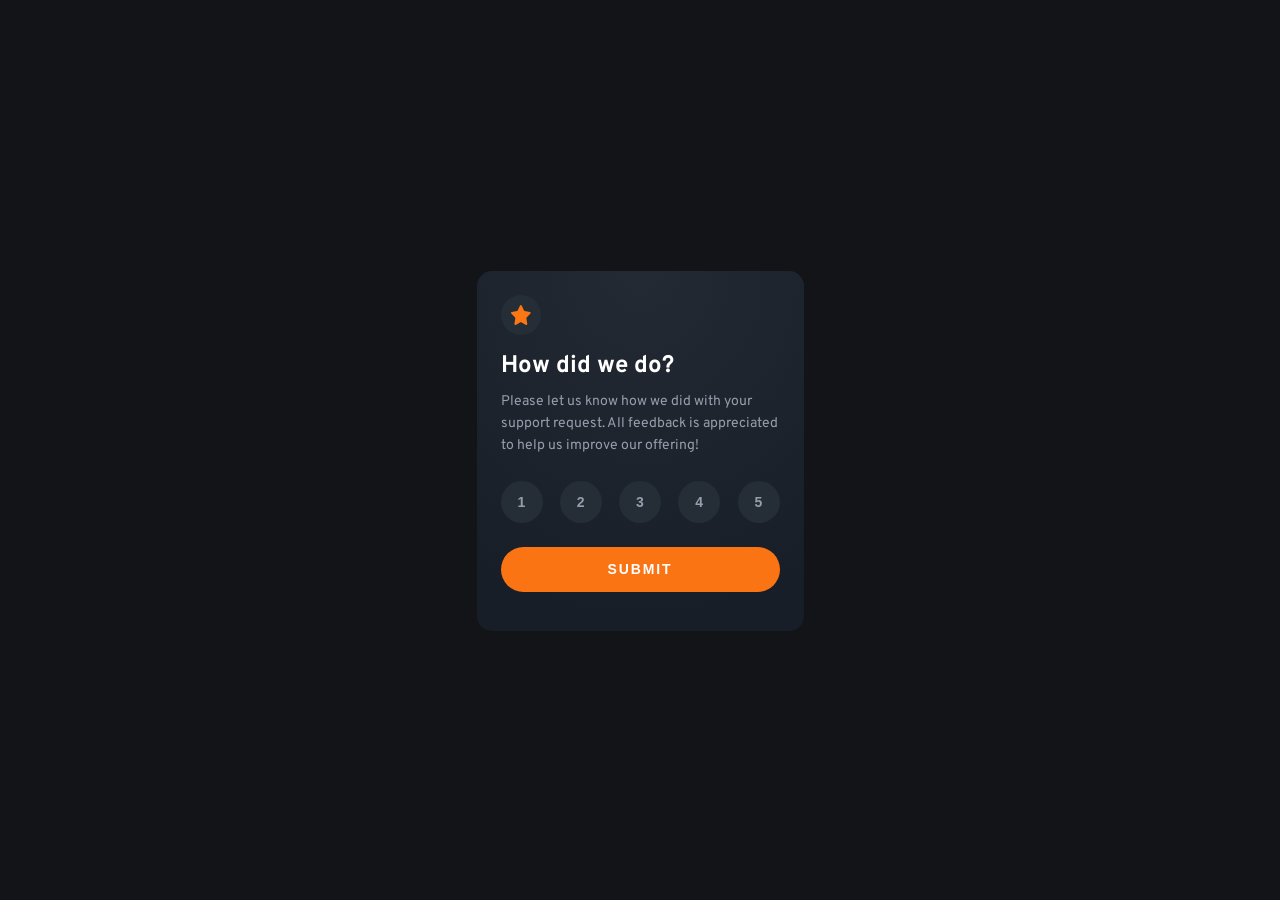
<file: index.html>
<!DOCTYPE html>
<html lang="en">
<head>
  <meta charset="UTF-8">
  <meta name="viewport" content="width=device-width, initial-scale=1.0"> <!-- displays site properly based on user's device -->

  <link rel="icon" type="image/png" sizes="32x32" href="./images/favicon-32x32.png">

  <link rel="preconnect" href="https://fonts.googleapis.com">
  <link rel="preconnect" href="https://fonts.gstatic.com" crossorigin>

  <link rel="stylesheet" href="style.css">
  
  <title>Frontend Mentor | Interactive rating component</title>

</head>
<body>
  <!-- Rating state start -->
  <div class="container">
    <div class="icon-circle">
      <img class="icon" src="./images/icon-star.svg" alt="icon-star">
    </div>
    <h1 class="headline">How did we do?</h1>
    <p class="content">Please let us know how we did with your support request. All feedback is appreciated 
      to help us improve our offering!</p>
    <ul>
      <li><button class="btn">1</button></li>
      <li><button class="btn">2</button></li>
      <li><button class="btn">3</button></li>
      <li><button class="btn">4</button></li>
      <li><button class="btn">5</button></li>
    </ul>
    <button class="submit-rating-btn" id="submit">Submit</button>
  </div>
  <!-- Rating state end -->

  <!-- Thank you state start -->
  <div class="thank-you hidden">
    <img src="./images/illustration-thank-you.svg" alt="">
    <p class="grey">You selected <span id="rating"></span> out of 5</p>

    <h2>Thank you!</h2>
  
    <p>We appreciate you taking the time to give a rating. If you ever need more support, 
      don’t hesitate to get in touch!</p>
  </div>
  <!-- Thank you state end -->
  <script src="index.js"></script>
</body>
</html>
</file>
<file: style.css>
@import url('https://fonts.googleapis.com/css2?family=Overpass:wght@400;700&family=Sedgwick+Ave+Display&display=swap');

* {
    margin: 0;
    padding: 0;
    box-sizing: border-box;
  }

:root {
    --black: hsla(215, 20%, 17%, 1);
    --dark-blue: hsla(213, 19%, 18%, 1);
    --light-gray: hsla(216, 12%, 63%, 1);
    --medium-gray: hsla(217, 12%, 54%, 1);
    --orange: hsla(25, 97%, 53%, 1);
    --pure-white: hsla(0, 0%, 100%, 1);
    --very-dark-blue: hsla(218, 11%, 8%, 1);
}

/* html * {
    
} */

body {
    display: flex;
    justify-content: center;
    align-items: center;
    flex-direction: column;
    background-color: var(--very-dark-blue);
    width: 375px;
    height: 667px;
    padding: 154px 24px 153px 24px;
    margin: 0 auto;
    font-family: 'Overpass', sans-serif;
    font-size: 15px;
    min-height: 100vh;
}

/* Mobile view 375px */
.container, .thank-you {
    width: 327px;
    height: 360px;
    border-radius: 15px;
    background: var(--black-gradient, radial-gradient(98.96% 98.96% at 50% 0%, #232A34 0%, #181E27 100%));
    flex-shrink: 0;
    padding: 24px;
}
.icon-circle {
    background-color: var(--dark-blue);
    width: 40px;
    height: 40px;
    display: flex;
    justify-content: center;
    align-items: center;
    border-radius: 50%;
}
.icon {
    width: 20px;
    height: 20px; 
}
.headline {
    color: var(--pure-white);
    font-size: 24px;
    font-style: normal;
    font-weight: 700;
    line-height: normal;
    margin-top: 16px;
}
.content {
    color: var(--light-gray);
    font-size: 14px;
    font-style: normal;
    font-weight: 400;
    line-height: 22px;
    margin-top: 10px;
}

.container ul {
    display: flex;
    justify-content: space-between;
    /* align-items: center; */
    list-style-type: none;
    padding-top: 24px;
}
.container ul li button:hover {
    background-color: var(--orange);
    color: var(--pure-white);
}
.container ul li button:focus {
    background-color: var(--medium-gray);
    color: var(--pure-white);
}
.btn {
    color: var(--light-gray);
    width: 42px;
    height: 42px;
    border: none;
    border-radius: 50%;
    background-color: var(--dark-blue);
    font-size: 14px;
    font-weight: 700;
}
.submit-rating-btn {
    background-color: var(--orange);
    color: var(--pure-white);
    width: 100%;
    height: 45px;
    border-radius: 22.5px;
    flex-shrink: 0;
    margin-top: 24px;
    font-size: 14px;
    font-style: normal;
    font-weight: 700;
    line-height: normal;
    letter-spacing: 1.867px;
    text-transform: uppercase;
    cursor: pointer;
    transition: 0.3s;
    border: none;
}
.submit-rating-btn:hover {
    background-color: var(--pure-white);
    color: var(--orange);
}
.thank-you {
    display: flex;
    flex-direction: column;
    justify-content: center;
    align-items: center;
    text-align: center;
}
.thank-you img {
    display: block;
    margin: 0 auto 24px;
}
.thank-you p.grey {
    width: 168px;
    background-color: var(--dark-blue);
    padding-top: 5px;
    padding-bottom: 5px;
    color: var(--orange);
    border-radius: 22.5px;
    font-size: 14px;
    margin-bottom: 24px;
}
.thank-you h2 {
    color: var(--pure-white);
    margin-bottom: 10px;
    font-size: 24px;
}
.thank-you p {
    color: var(--light-gray);
    line-height: 22px;
}
.hidden {
    display: none;
}
/* Desktop view 1440px */
@media screen and (min-width: 1440px) {
  .container, .thank-you {
    min-width: 412px;
    height: auto;
    padding: 32px 39px 32px 32px;
  }
  .icon-circle {
    width: 48px;
    height: 48px;
  }
  .headline {
    font-size: 28px;
  }
  .content {
    color: var(--light-gray);
    font-size: 15px;
    font-style: normal;
    font-weight: 400;
    line-height: 24px;
    margin-top: 7px;
  }
  .btn {
    width: 51px;
    height: 51px;
    font-size: 16px;
  }
  .submit-rating-btn {
    font-size: 15px;
    letter-spacing: 2px;
  }
  .thank-you img {
    margin-bottom: 32px;
  }
  .thank-you p.grey {
    width: 193px;
    font-size: 15px;
    margin-bottom: 32px;
  }
  .thank-you h2 {
    font-size: 28px;
    margin-bottom: 7px;
  }
  .thank-you p {
    font-size: 15px;
    line-height: 24px;
  }
}
</file>
